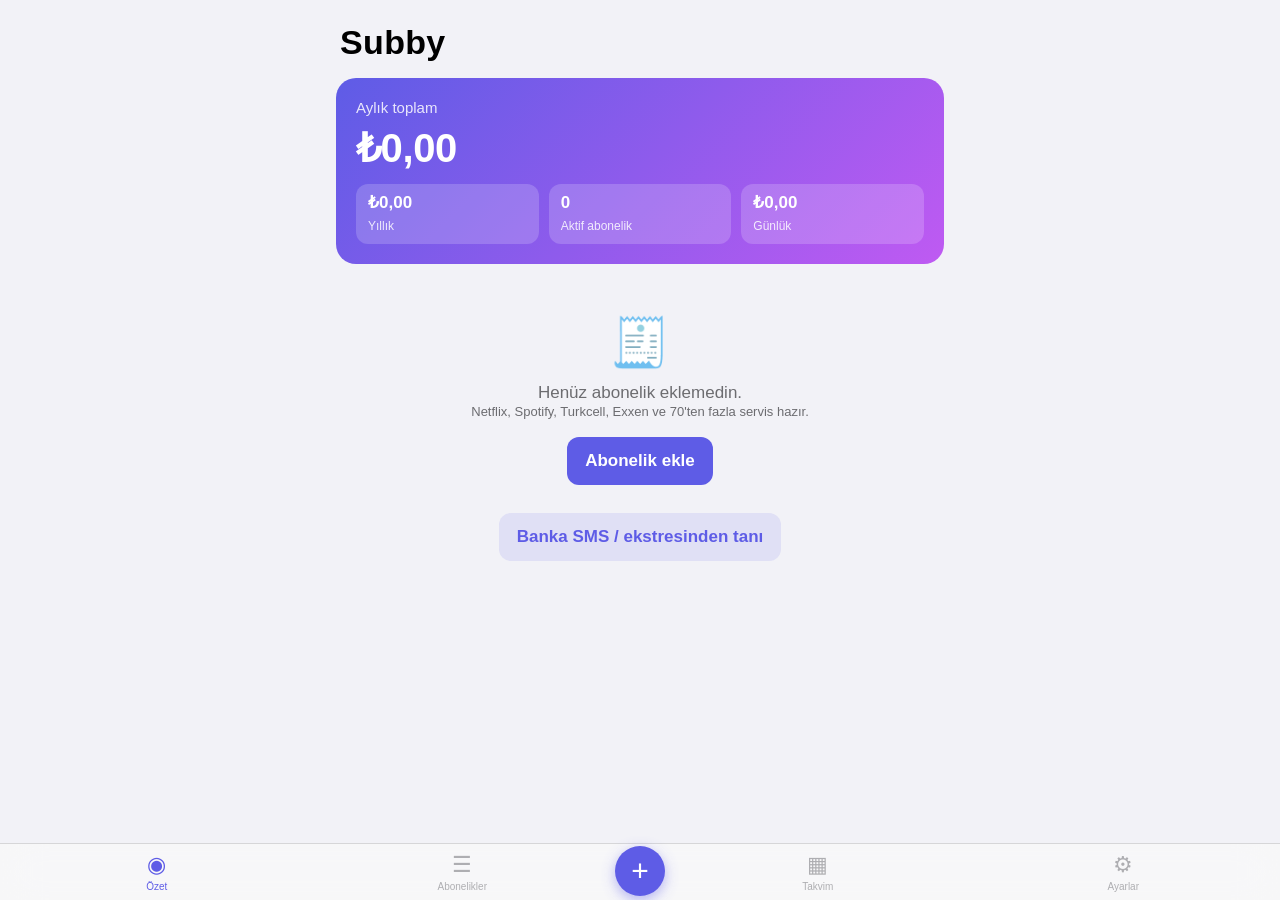
<file: index.html>
<!doctype html>
<html lang="tr">
<head>
  <meta charset="utf-8">
  <meta name="viewport" content="width=device-width, initial-scale=1, viewport-fit=cover, user-scalable=no">
  <title>Subby</title>
  <meta name="description" content="Aboneliklerini tek yerden takip et.">
  <meta name="theme-color" content="#f2f2f7" media="(prefers-color-scheme: light)">
  <meta name="theme-color" content="#000000" media="(prefers-color-scheme: dark)">
  <meta name="apple-mobile-web-app-capable" content="yes">
  <meta name="mobile-web-app-capable" content="yes">
  <meta name="apple-mobile-web-app-status-bar-style" content="default">
  <meta name="apple-mobile-web-app-title" content="Subby">
  <meta name="format-detection" content="telephone=no">
  <link rel="manifest" href="manifest.webmanifest">
  <link rel="icon" href="icons/icon.svg" type="image/svg+xml">
  <link rel="apple-touch-icon" href="icons/apple-touch-icon.png">
  <link rel="stylesheet" href="css/style.css">
</head>
<body>
  <main id="view" class="view" aria-live="polite"></main>

  <nav class="tabbar" role="tablist">
    <button class="tab" data-tab="home" role="tab"><span class="tab-ico">◉</span><span>Özet</span></button>
    <button class="tab" data-tab="list" role="tab"><span class="tab-ico">☰</span><span>Abonelikler</span></button>
    <button class="tab-add" id="addBtn" aria-label="Abonelik ekle">+</button>
    <button class="tab" data-tab="calendar" role="tab"><span class="tab-ico">▦</span><span>Takvim</span></button>
    <button class="tab" data-tab="settings" role="tab"><span class="tab-ico">⚙︎</span><span>Ayarlar</span></button>
  </nav>

  <div id="sheetRoot"></div>
  <div id="toast" class="toast" role="status"></div>

  <script type="module" src="js/app.js"></script>
</body>
</html>
</file>
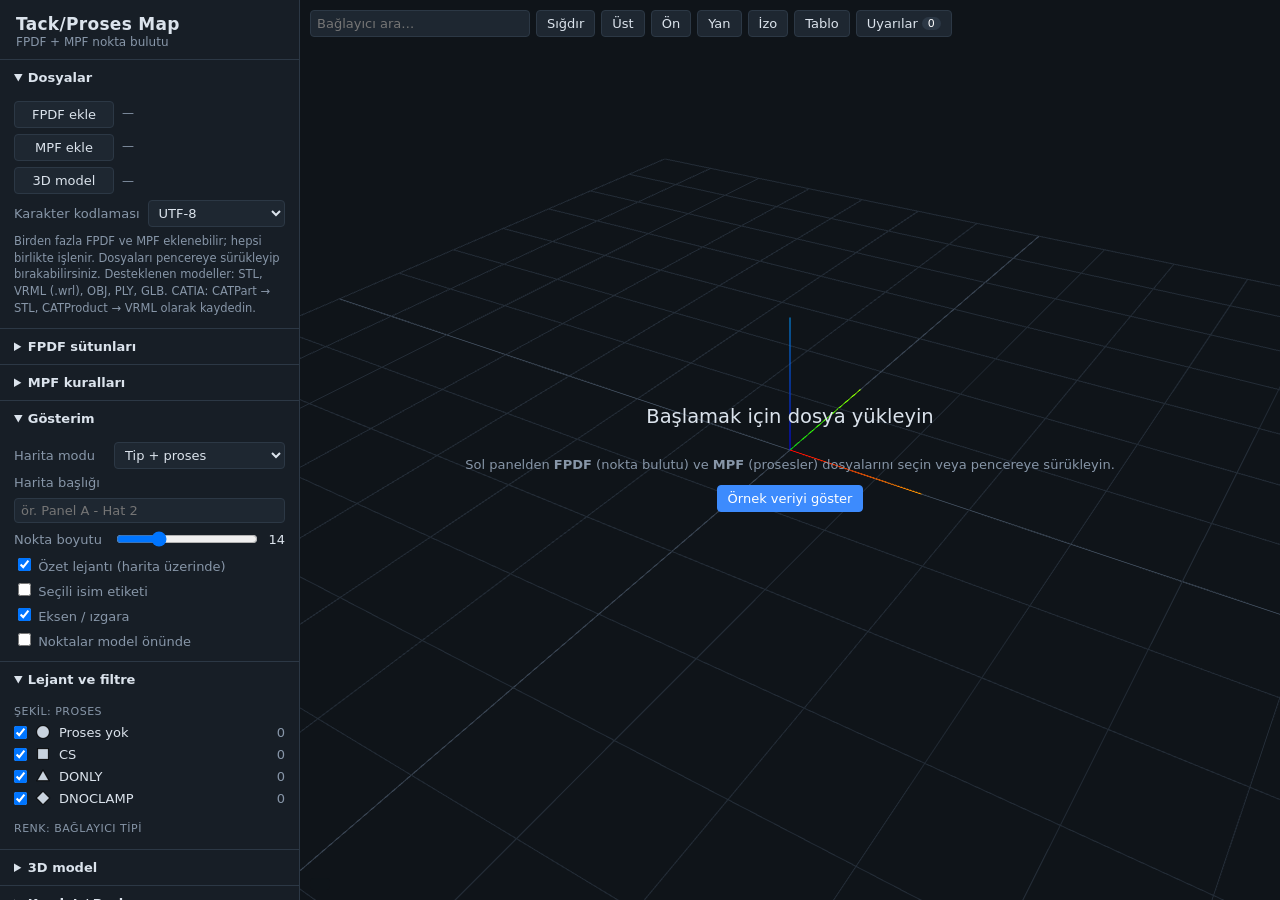
<file: proses3d/index.html>
<!doctype html>
<html lang="tr">
<head>
<meta charset="utf-8">
<meta name="viewport" content="width=device-width, initial-scale=1">
<title>Tack/Proses Map</title>
<link rel="stylesheet" href="css/style.css">
</head>
<body>
<div id="app">
  <!-- ======================= SOL PANEL ======================= -->
  <aside id="sidebar">
    <header class="brand">
      <h1>Tack/Proses Map</h1>
      <span class="sub">FPDF + MPF nokta bulutu</span>
    </header>

    <details open>
      <summary>Dosyalar</summary>
      <div class="filerow">
        <label class="btn file">FPDF ekle<input type="file" id="inFpdf" accept=".fpdf,.txt,.csv,*" multiple></label>
        <div id="listFpdf" class="filelist"><span class="fname">—</span></div>
      </div>
      <div class="filerow">
        <label class="btn file">MPF ekle<input type="file" id="inMpf" accept=".mpf,.spf,.txt,*" multiple></label>
        <div id="listMpf" class="filelist"><span class="fname">—</span></div>
      </div>
      <div class="filerow">
        <label class="btn file">3D model<input type="file" id="inModel" accept=".stl,.wrl,.vrml,.obj,.ply,.glb"></label>
        <span id="lblModel" class="fname">—</span>
      </div>
      <div class="row">
        <label>Karakter kodlaması</label>
        <select id="encoding">
          <option value="utf-8">UTF-8</option>
          <option value="windows-1254">Windows-1254 (Türkçe)</option>
          <option value="windows-1252">Windows-1252</option>
        </select>
      </div>
      <p class="hint">Birden fazla FPDF ve MPF eklenebilir; hepsi birlikte işlenir. Dosyaları pencereye sürükleyip bırakabilirsiniz. Desteklenen modeller: STL, VRML (.wrl), OBJ, PLY, GLB. CATIA: CATPart → STL, CATProduct → VRML olarak kaydedin.</p>
    </details>

    <details>
      <summary>FPDF sütunları</summary>
      <p class="hint">Sütun numaraları 1'den başlar. Bağlayıcı tipi için 0 girilirse proses kodu kullanılır. <i>Tireden önce</i> açıkken <code>X1-A0410</code> değerinin proses kodu <code>X1</code> olur. <i>PSEN aday kodları</i>: PSEN yapılabilecek noktalar; MPF'de PSEN'i yoksa PSEN haritasında ayrıca gösterilir. <code>$</code> ile başlayan satırlar yorum kabul edilir.</p>
      <div class="grid2">
        <label>Ayraç</label><input id="cfgDelim" type="text" value=",">
        <label>Proses kodu</label><input id="cfgProc" type="number" min="1">
        <label>Bağlayıcı ismi</label><input id="cfgName" type="number" min="1">
        <label>X</label><input id="cfgX" type="number" min="1">
        <label>Y</label><input id="cfgY" type="number" min="1">
        <label>Z</label><input id="cfgZ" type="number" min="1">
        <label>Bağlayıcı tipi</label><input id="cfgType" type="number" min="0" title="0 = proses kodu sütunu kullanılır">
        <label>Tireden önce</label><input id="cfgDash" type="checkbox" title="X1-A0410 -> proses kodu X1">
        <label>PSEN aday kodları</label><input id="cfgPsenCodes" type="text" title="Bu proses kodlarına sahip noktalara PSEN yapılabilir">
      </div>
      <div id="fpdfPreview" class="preview"></div>
    </details>

    <details>
      <summary>MPF kuralları</summary>
      <div class="grid2">
        <label>Pozisyon kodları</label><input id="cfgPos" type="text">
        <label>Proses kodları</label><input id="cfgProcKw" type="text">
        <label>Prosesler</label><input id="cfgExcl" type="text" title="Bir noktada en fazla biri, bir kez olabilir">
        <label>Referanslama prosesi</label><input id="cfgRep" type="text" title="Bir noktada birden fazla olabilir (PSEN)">
        <label>İsim kaynağı</label>
        <select id="cfgNameSrc">
          <option value="auto">Otomatik (önce pozisyon satırı)</option>
          <option value="position">Pozisyon satırı (AXPOS/LIN)</option>
          <option value="process">Proses satırı</option>
        </select>
        <label>Yok sayılan ek</label><input id="cfgIgnore" type="text" title="Eşleştirmede isim sonundan atılan yardımcı kodlar (regex). Boş bırakılırsa kapalı.">
        <label>Harf farkını yok say</label><input id="cfgCI" type="checkbox">
      </div>
      <p class="hint">İsim, satırdaki <code>;</code> işaretinden sonra gelen metindir (baştaki <code>-</code> atılır). FPDF ve MPF isimleri birebir aynı olmalıdır; yalnızca sondaki <code>_cn1</code>, <code>_cp12</code> gibi yardımcı kodlar (<i>Yok sayılan ek</i>) atılır. <code>N023540 ;PDP(...)</code> gibi yoruma alınmış komutlar yok sayılır. Bir pozisyon satırından sonraki prosesler, bir sonraki pozisyon satırına kadar o bağlayıcıya aittir.</p>
      <div class="row"><button id="btnApply" class="btn primary">Uygula / Yeniden işle</button><button id="btnReset" class="btn">Varsayılan</button></div>
    </details>

    <details open>
      <summary>Gösterim</summary>
      <div class="row">
        <label>Harita modu</label>
        <select id="viewMode">
          <option value="type">Bağlayıcı tipi</option>
          <option value="process">Proses tipi</option>
          <option value="both" selected>Tip + proses</option>
          <option value="psen">PSEN var / yok</option>
        </select>
      </div>
      <div class="row"><label>Harita başlığı</label><input id="mapTitle" type="text" placeholder="ör. Panel A - Hat 2"></div>
      <div class="row"><label>Nokta boyutu</label><input id="ptSize" type="range" min="4" max="40" value="14"><span id="ptSizeVal">14</span></div>
      <div class="row"><label><input id="chkSummary" type="checkbox" checked> Özet lejantı (harita üzerinde)</label></div>
      <div class="row"><label><input id="chkLabels" type="checkbox"> Seçili isim etiketi</label></div>
      <div class="row"><label><input id="chkAxes" type="checkbox" checked> Eksen / ızgara</label></div>
      <div class="row"><label><input id="chkOnTop" type="checkbox"> Noktalar model önünde</label></div>
    </details>

    <details open>
      <summary>Lejant ve filtre</summary>
      <div id="legendShape" class="legend"></div>
      <div id="legendColor" class="legend"></div>
    </details>

    <details>
      <summary>3D model</summary>
      <div class="row"><label>Renk</label><input id="mdlColor" type="color" value="#8aa4c8"></div>
      <div class="row"><label>Opaklık</label><input id="mdlOpacity" type="range" min="0" max="1" step="0.05" value="0.45"></div>
      <div class="row"><label><input id="mdlWire" type="checkbox"> Tel kafes</label><label><input id="mdlVisible" type="checkbox" checked> Görünür</label></div>
      <div class="grid4">
        <span></span><span>X</span><span>Y</span><span>Z</span>
        <label>Öteleme</label><input id="mdlTx" type="number" step="any" value="0"><input id="mdlTy" type="number" step="any" value="0"><input id="mdlTz" type="number" step="any" value="0">
        <label>Dönme°</label><input id="mdlRx" type="number" step="any" value="0"><input id="mdlRy" type="number" step="any" value="0"><input id="mdlRz" type="number" step="any" value="0">
      </div>
      <div class="row"><label>Ölçek</label><input id="mdlScale" type="number" step="any" value="1"></div>
      <div class="row"><button id="mdlRemove" class="btn">Modeli kaldır</button></div>
    </details>

    <details>
      <summary>Kaydet / Paylaş</summary>
      <p class="hint">Paylaşım dosyası tek bir HTML'dir: veriler, görünüm ve model içine gömülür. Alıcı çift tıklayarak açar, başka bir şey gerekmez.</p>
      <div class="row"><label><input id="shareViewer" type="checkbox" checked> Sadece 3D görünüm ve lejant</label></div>
      <div class="row"><label><input id="shareModel" type="checkbox" checked> 3D modeli dahil et</label></div>
      <div class="row"><button id="btnShare" class="btn primary">Haritayı kaydet (HTML)</button></div>
      <div class="row"><button id="btnPng" class="btn">Görüntü (PNG)</button></div>
      <div class="row"><button id="btnCsv" class="btn">Nokta listesi (CSV)</button></div>
      <p class="hint">CATIA: haritada görünen noktalar, seçili modun renk ve sembolleriyle aktarılır. Önce <b>CATIA CSV</b>'yi kaydedin. Ardından CATIA'da <code>Alt+F8</code> ile <b>CATScript</b> makrosunu çalıştırıp CSV'yi seçin (Python gerekmez). Python betiği çift tıklanınca da CSV sorar.</p>
      <div class="row"><button id="btnCatiaCsv" class="btn">CATIA CSV</button></div>
      <div class="row"><button id="btnCatiaVbs" class="btn">CATIA makrosu (CATScript)</button><button id="btnCatiaPy" class="btn">Python betiği</button></div>
      <div class="row"><button id="btnWarnCsv" class="btn">Uyarılar (CSV)</button></div>
    </details>

    <details>
      <summary>Ayarlar</summary>
      <div class="row"><button id="btnSettingsExport" class="btn">Ayarları kaydet (JSON)</button></div>
      <div class="row"><label class="btn file">Ayarları yükle<input type="file" id="inSettings" accept=".json"></label></div>
    </details>
  </aside>

  <!-- ======================= 3D GÖRÜNÜM ======================= -->
  <main id="viewport">
    <div id="toolbar">
      <input id="search" type="search" placeholder="Bağlayıcı ara…" autocomplete="off">
      <button class="btn" data-view="fit" title="Tümünü sığdır">Sığdır</button>
      <button class="btn" data-view="top" title="Üstten (Z)">Üst</button>
      <button class="btn" data-view="front" title="Önden (-Y)">Ön</button>
      <button class="btn" data-view="side" title="Yandan (+X)">Yan</button>
      <button class="btn" data-view="iso" title="İzometrik">İzo</button>
      <button class="btn" id="btnTable">Tablo</button>
      <button class="btn" id="btnWarn">Uyarılar <span id="warnCount" class="badge">0</span></button>
    </div>
    <div id="stats"></div>
    <section id="summary" hidden></section>
    <div id="tooltip" hidden></div>
    <div id="label3d" hidden></div>
    <div id="dropHint" hidden>Dosyaları buraya bırakın</div>
    <div id="empty">
      <h2>Başlamak için dosya yükleyin</h2>
      <p>Sol panelden <b>FPDF</b> (nokta bulutu) ve <b>MPF</b> (prosesler) dosyalarını seçin veya pencereye sürükleyin.</p>
      <button class="btn primary" id="btnDemo">Örnek veriyi göster</button>
    </div>

    <!-- Seçili nokta detayları -->
    <section id="info" hidden>
      <button class="close" data-close="info">×</button>
      <div id="infoBody"></div>
    </section>

    <!-- Alt panel: tablo / uyarılar -->
    <section id="drawer" hidden>
      <div class="drawer-head">
        <strong id="drawerTitle"></strong>
        <input id="drawerFilter" type="search" placeholder="Filtrele…">
        <span id="drawerInfo" class="muted"></span>
        <button class="close" data-close="drawer">×</button>
      </div>
      <div id="drawerBody"></div>
    </section>
  </main>
</div>

<script src="lib/three.min.js"></script>
<script src="lib/OrbitControls.js"></script>
<script src="lib/STLLoader.js"></script>
<script src="lib/OBJLoader.js"></script>
<script src="lib/PLYLoader.js"></script>
<script src="lib/GLTFLoader.js"></script>
<script src="lib/chevrotain.min.js"></script>
<script src="lib/VRMLLoader.js"></script>
<script src="js/parser.js"></script>
<script src="ornek/ornek-data.js"></script>
<script type="text/plain" id="catiaPy" data-src="catia/tackprosesmap_catia.py"></script>
<script type="text/plain" id="catiaVbs" data-src="catia/TackProsesMap_CATIA.CATScript"></script>
<script src="js/app.js"></script>
</body>
</html>
</file>
<file: css/style.css>
:root {
  --bg: #f2f2f7;
  --card: #ffffff;
  --card-2: #f7f7fa;
  --text: #000000;
  --text-2: #6c6c70;
  --text-3: #aeaeb2;
  --sep: rgba(60, 60, 67, 0.18);
  --accent: #5e5ce6;
  --accent-soft: rgba(94, 92, 230, 0.12);
  --danger: #ff3b30;
  --warn: #ff9500;
  --ok: #34c759;
  --tabbar: rgba(249, 249, 249, 0.86);
  --overlay: rgba(0, 0, 0, 0.35);
  --radius: 14px;
  --safe-top: env(safe-area-inset-top, 0px);
  --safe-bottom: env(safe-area-inset-bottom, 0px);
  color-scheme: light dark;
}

@media (prefers-color-scheme: dark) {
  :root {
    --bg: #000000;
    --card: #1c1c1e;
    --card-2: #2c2c2e;
    --text: #ffffff;
    --text-2: #98989f;
    --text-3: #636366;
    --sep: rgba(84, 84, 88, 0.6);
    --accent: #7d7aff;
    --accent-soft: rgba(125, 122, 255, 0.18);
    --tabbar: rgba(22, 22, 24, 0.86);
    --overlay: rgba(0, 0, 0, 0.6);
  }
}

* { box-sizing: border-box; -webkit-tap-highlight-color: transparent; }

html, body {
  margin: 0;
  background: var(--bg);
  color: var(--text);
  font-family: -apple-system, BlinkMacSystemFont, "SF Pro Text", "Segoe UI", Roboto, sans-serif;
  font-size: 17px;
  line-height: 1.3;
  -webkit-text-size-adjust: 100%;
  overscroll-behavior-y: none;
}

button, input, select, textarea { font: inherit; color: inherit; }
button { cursor: pointer; }

.view {
  padding: calc(var(--safe-top) + 12px) 16px calc(var(--safe-bottom) + 96px);
  max-width: 640px;
  margin: 0 auto;
  min-height: 100vh;
}

h1.large-title {
  font-size: 34px;
  font-weight: 700;
  letter-spacing: 0.01em;
  margin: 8px 4px 14px;
}

.section-title {
  font-size: 13px;
  text-transform: uppercase;
  color: var(--text-2);
  margin: 24px 16px 6px;
  letter-spacing: 0.02em;
  display: flex;
  justify-content: space-between;
  align-items: baseline;
}
.section-title a, .section-title button { text-transform: none; font-size: 15px; color: var(--accent); background: none; border: 0; padding: 0; text-decoration: none; }
.section-foot { font-size: 13px; color: var(--text-2); margin: 6px 16px 0; }

.card {
  background: var(--card);
  border-radius: var(--radius);
  overflow: hidden;
}

/* ---------- Summary ---------- */
.hero {
  background: linear-gradient(135deg, #5e5ce6 0%, #bf5af2 100%);
  color: #fff;
  border-radius: 20px;
  padding: 20px;
  position: relative;
  overflow: hidden;
}
.hero-label { font-size: 15px; opacity: 0.85; }
.hero-amount { font-size: 40px; font-weight: 700; letter-spacing: -0.01em; margin: 4px 0 10px; font-variant-numeric: tabular-nums; }
.hero-row { display: flex; gap: 10px; }
.hero-chip { background: rgba(255, 255, 255, 0.18); border-radius: 12px; padding: 8px 12px; flex: 1; }
.hero-chip b { display: block; font-size: 17px; font-variant-numeric: tabular-nums; }
.hero-chip span { font-size: 12px; opacity: 0.85; }

.alert {
  display: flex; gap: 10px; align-items: center;
  background: var(--card); border-radius: var(--radius);
  padding: 12px 14px; margin-top: 12px;
  border-left: 4px solid var(--warn);
  font-size: 15px;
}
.alert.danger { border-left-color: var(--danger); }

.donut-wrap { display: flex; align-items: center; gap: 16px; padding: 16px; }
.donut { width: 128px; height: 128px; flex: none; }
.legend { flex: 1; min-width: 0; font-size: 14px; }
.legend-row { display: flex; align-items: center; gap: 8px; padding: 3px 0; }
.legend-dot { width: 10px; height: 10px; border-radius: 50%; flex: none; }
.legend-name { flex: 1; min-width: 0; white-space: nowrap; overflow: hidden; text-overflow: ellipsis; }
.legend-val { color: var(--text-2); font-variant-numeric: tabular-nums; }

/* ---------- Lists ---------- */
.row {
  display: flex; align-items: center; gap: 12px;
  padding: 10px 14px;
  position: relative;
  background: var(--card);
  width: 100%; border: 0; text-align: left;
}
.row + .row::before {
  content: ""; position: absolute; top: 0; right: 0; left: 66px;
  border-top: 0.5px solid var(--sep);
}
.row:active { background: var(--card-2); }
.row-main { flex: 1; min-width: 0; }
.row-title { font-weight: 500; white-space: nowrap; overflow: hidden; text-overflow: ellipsis; }
.row-sub { font-size: 14px; color: var(--text-2); white-space: nowrap; overflow: hidden; text-overflow: ellipsis; }
.row-end { text-align: right; flex: none; }
.row-price { font-weight: 600; font-variant-numeric: tabular-nums; }
.row-when { font-size: 13px; color: var(--text-2); }
.row-when.soon { color: var(--warn); font-weight: 600; }
.row-when.today { color: var(--danger); font-weight: 600; }
.row.paused { opacity: 0.5; }

.logo {
  width: 40px; height: 40px; border-radius: 10px; flex: none;
  display: grid; place-items: center;
  font-weight: 800; font-size: 15px; letter-spacing: -0.02em;
  color: #fff; overflow: hidden;
  box-shadow: inset 0 0 0 0.5px rgba(0, 0, 0, 0.08);
}
.logo.sm { width: 32px; height: 32px; border-radius: 8px; font-size: 12px; }
.logo.lg { width: 64px; height: 64px; border-radius: 16px; font-size: 22px; }

.badge {
  display: inline-block; font-size: 11px; font-weight: 600;
  padding: 2px 6px; border-radius: 6px; vertical-align: 1px; margin-left: 4px;
  background: var(--accent-soft); color: var(--accent);
}
.badge.warn { background: rgba(255, 149, 0, 0.15); color: var(--warn); }
.badge.gray { background: var(--card-2); color: var(--text-2); }

.empty {
  text-align: center; color: var(--text-2); padding: 48px 24px;
}
.empty .big { font-size: 48px; margin-bottom: 8px; }
.empty .btn { margin-top: 16px; }

/* ---------- Controls ---------- */
.btn {
  display: inline-flex; align-items: center; justify-content: center; gap: 6px;
  border: 0; border-radius: 12px;
  background: var(--accent); color: #fff;
  padding: 13px 18px; font-weight: 600; font-size: 17px;
}
.btn.block { width: 100%; }
.btn.secondary { background: var(--accent-soft); color: var(--accent); }
.btn.danger { background: rgba(255, 59, 48, 0.12); color: var(--danger); }
.btn:disabled { opacity: 0.4; }
.btn-row { display: flex; gap: 10px; margin-top: 12px; }
.btn-row .btn { flex: 1; }

.segmented {
  display: flex; background: var(--card-2); border-radius: 9px; padding: 2px; gap: 2px;
}
.segmented button {
  flex: 1; border: 0; background: transparent; border-radius: 7px;
  padding: 6px 8px; font-size: 13px; font-weight: 500; color: var(--text);
}
.segmented button.on { background: var(--card); box-shadow: 0 1px 3px rgba(0, 0, 0, 0.12); }
@media (prefers-color-scheme: dark) { .segmented button.on { background: #636366; } }

.search {
  display: flex; align-items: center; gap: 8px;
  background: var(--card-2); border-radius: 10px; padding: 8px 10px;
  color: var(--text-2);
}
.search input { border: 0; background: transparent; outline: none; flex: 1; font-size: 17px; color: var(--text); min-width: 0; }

.chips { display: flex; gap: 8px; overflow-x: auto; padding: 10px 0 2px; scrollbar-width: none; }
.chips::-webkit-scrollbar { display: none; }
.chip {
  flex: none; border: 0; border-radius: 16px; padding: 6px 12px; font-size: 14px;
  background: var(--card); color: var(--text);
}
.chip.on { background: var(--accent); color: #fff; }

/* Form */
.form .field {
  display: flex; align-items: center; gap: 10px;
  padding: 0 14px; min-height: 46px; background: var(--card); position: relative;
}
.form .field + .field::before {
  content: ""; position: absolute; top: 0; left: 14px; right: 0; border-top: 0.5px solid var(--sep);
}
.form .field label { flex: none; width: 118px; color: var(--text); }
.form .field input, .form .field select, .form .field textarea {
  flex: 1; min-width: 0; border: 0; background: transparent; outline: none;
  text-align: right; padding: 12px 0; font-size: 17px; color: var(--text-2);
  -webkit-appearance: none; appearance: none;
}
.form .field select { direction: rtl; }
.form .field textarea { text-align: left; resize: none; min-height: 70px; }
.form .field.col { flex-direction: column; align-items: stretch; padding-top: 10px; }
.form .field.col label { width: auto; font-size: 13px; color: var(--text-2); }
.form .field input[type="date"] { min-height: 44px; display: flex; justify-content: flex-end; }
.form .field input::-webkit-date-and-time-value { text-align: right; }
.form .field .suffix { color: var(--text-2); }
.form .field.toggle label { flex: 1; width: auto; }

.switch { position: relative; width: 51px; height: 31px; flex: none; }
.switch input { opacity: 0; width: 0; height: 0; position: absolute; }
.switch span {
  position: absolute; inset: 0; background: var(--card-2); border-radius: 31px; transition: 0.2s;
  box-shadow: inset 0 0 0 1px var(--sep);
}
.switch span::after {
  content: ""; position: absolute; left: 2px; top: 2px; width: 27px; height: 27px; border-radius: 50%;
  background: #fff; box-shadow: 0 2px 6px rgba(0, 0, 0, 0.2); transition: 0.2s;
}
.switch input:checked + span { background: var(--ok); box-shadow: none; }
.switch input:checked + span::after { transform: translateX(20px); }

/* ---------- Sheet ---------- */
.sheet-overlay {
  position: fixed; inset: 0; background: var(--overlay);
  opacity: 0; transition: opacity 0.25s; z-index: 50;
}
.sheet {
  position: fixed; left: 0; right: 0; bottom: 0; z-index: 51;
  max-width: 640px; margin: 0 auto;
  height: calc(100vh - var(--safe-top) - 12px);
  height: calc(100dvh - var(--safe-top) - 12px);
  background: var(--bg);
  border-radius: 14px 14px 0 0;
  transform: translateY(100%); transition: transform 0.32s cubic-bezier(0.2, 0.9, 0.25, 1);
  display: flex; flex-direction: column;
}
.sheet.open { transform: translateY(0); }
.sheet-overlay.open { opacity: 1; }
.sheet-head {
  display: flex; align-items: center; justify-content: space-between;
  padding: 14px 16px 8px; flex: none;
}
.sheet-head h2 { font-size: 17px; font-weight: 600; margin: 0; text-align: center; flex: 1; }
.sheet-head button { background: none; border: 0; color: var(--accent); font-size: 17px; padding: 4px; min-width: 64px; }
.sheet-head button.left { text-align: left; }
.sheet-head button.right { text-align: right; font-weight: 600; }
.sheet-head button:disabled { color: var(--text-3); }
.sheet-body {
  flex: 1; overflow-y: auto; -webkit-overflow-scrolling: touch;
  padding: 4px 16px calc(var(--safe-bottom) + 24px);
}
.sheet-grab { width: 36px; height: 5px; border-radius: 3px; background: var(--text-3); margin: 6px auto 0; opacity: 0.6; }

.detail-head { text-align: center; padding: 8px 0 4px; }
.detail-head .logo { margin: 0 auto 10px; }
.detail-head h3 { margin: 0; font-size: 22px; }
.detail-head .price { font-size: 28px; font-weight: 700; margin-top: 6px; font-variant-numeric: tabular-nums; }
.detail-head .sub { color: var(--text-2); font-size: 15px; }

.plan-grid { display: grid; grid-template-columns: repeat(auto-fill, minmax(140px, 1fr)); gap: 8px; }
.plan {
  border: 0; border-radius: 12px; background: var(--card); padding: 12px; text-align: left;
  box-shadow: inset 0 0 0 1.5px transparent;
}
.plan.on { box-shadow: inset 0 0 0 2px var(--accent); }
.plan b { display: block; font-size: 15px; }
.plan span { font-size: 13px; color: var(--text-2); }

/* ---------- Calendar ---------- */
.cal-head { display: flex; align-items: center; justify-content: space-between; padding: 12px 14px; }
.cal-head b { font-size: 17px; }
.cal-head button { background: none; border: 0; color: var(--accent); font-size: 22px; padding: 0 8px; }
.cal-grid { display: grid; grid-template-columns: repeat(7, 1fr); padding: 0 6px 10px; }
.cal-dow { text-align: center; font-size: 12px; color: var(--text-2); padding: 4px 0; }
.cal-day {
  border: 0; background: none; aspect-ratio: 1 / 1.15; border-radius: 10px;
  display: flex; flex-direction: column; align-items: center; justify-content: flex-start;
  padding-top: 6px; font-size: 15px; gap: 3px; color: var(--text);
}
.cal-day.other { visibility: hidden; }
.cal-day.today span.num { background: var(--danger); color: #fff; border-radius: 50%; width: 26px; height: 26px; display: grid; place-items: center; font-weight: 600; }
.cal-day.sel { background: var(--accent-soft); }
.cal-dots { display: flex; gap: 2px; flex-wrap: wrap; justify-content: center; max-width: 34px; }
.cal-dots i { width: 6px; height: 6px; border-radius: 50%; display: block; }

/* ---------- Tab bar ---------- */
.tabbar {
  position: fixed; left: 0; right: 0; bottom: 0; z-index: 40;
  display: flex; align-items: flex-start; justify-content: space-around;
  padding: 6px 4px calc(var(--safe-bottom) + 4px);
  background: var(--tabbar);
  -webkit-backdrop-filter: saturate(180%) blur(20px);
  backdrop-filter: saturate(180%) blur(20px);
  border-top: 0.5px solid var(--sep);
}
.tab {
  background: none; border: 0; color: var(--text-3);
  display: flex; flex-direction: column; align-items: center; gap: 2px;
  font-size: 10px; font-weight: 500; flex: 1; padding: 2px 0;
}
.tab .tab-ico { font-size: 22px; line-height: 26px; }
.tab.on { color: var(--accent); }
.tab-add {
  width: 50px; height: 50px; border-radius: 25px; border: 0;
  background: var(--accent); color: #fff; font-size: 30px; line-height: 1;
  margin-top: -4px; flex: none;
  box-shadow: 0 4px 14px rgba(94, 92, 230, 0.45);
}

.toast {
  position: fixed; left: 50%; bottom: calc(var(--safe-bottom) + 90px); z-index: 60;
  transform: translate(-50%, 20px); opacity: 0; pointer-events: none;
  background: rgba(30, 30, 32, 0.92); color: #fff; padding: 10px 16px; border-radius: 20px;
  font-size: 15px; transition: 0.25s; max-width: 90vw; text-align: center;
}
.toast.show { opacity: 1; transform: translate(-50%, 0); }

.install-tip {
  background: var(--accent-soft); color: var(--text); border-radius: var(--radius);
  padding: 12px 14px; font-size: 14px; margin-top: 12px; display: flex; gap: 10px; align-items: flex-start;
}
.install-tip button { background: none; border: 0; color: var(--text-2); font-size: 18px; padding: 0; margin-left: auto; }

.muted { color: var(--text-2); }
.small { font-size: 13px; }
.mt { margin-top: 12px; }
.textarea-big {
  width: 100%; min-height: 180px; border: 0; border-radius: var(--radius); padding: 12px 14px;
  background: var(--card); color: var(--text); font-size: 15px; resize: vertical; outline: none;
}
.check { width: 22px; height: 22px; accent-color: var(--accent); flex: none; }
</file>
<file: proses3d/css/style.css>
:root {
  --bg: #0f1419;
  --panel: #171e26;
  --panel-2: #1e2731;
  --line: #2c3845;
  --text: #dbe3ec;
  --muted: #8796a8;
  --accent: #3d8bfd;
  --warn: #ff5252;
  --ok: #3ecf8e;
  font-size: 13px;
}
* { box-sizing: border-box; }
[hidden] { display: none !important; }
html, body { margin: 0; height: 100%; background: var(--bg); color: var(--text);
  font-family: "Segoe UI", system-ui, -apple-system, Roboto, sans-serif; }
#app { display: flex; height: 100vh; overflow: hidden; }

/* ---------- sol panel ---------- */
#sidebar { width: 300px; min-width: 260px; background: var(--panel); border-right: 1px solid var(--line);
  overflow-y: auto; padding-bottom: 24px; }
.brand { padding: 14px 16px 10px; border-bottom: 1px solid var(--line); }
.brand h1 { margin: 0; font-size: 17px; letter-spacing: .3px; }
.brand .sub { color: var(--muted); font-size: 12px; }
details { border-bottom: 1px solid var(--line); padding: 0 14px; }
summary { cursor: pointer; padding: 10px 0; font-weight: 600; user-select: none; }
details[open] > summary { margin-bottom: 4px; }
details > :last-child { margin-bottom: 12px; }
.row { display: flex; align-items: center; gap: 8px; margin: 6px 0; flex-wrap: wrap; }
.row > label:first-child { min-width: 92px; color: var(--muted); }
.grid2 { display: grid; grid-template-columns: 110px 1fr; gap: 6px 8px; align-items: center; }
.grid2 label { color: var(--muted); }
.grid4 { display: grid; grid-template-columns: 64px 1fr 1fr 1fr; gap: 4px; align-items: center; margin: 6px 0; }
.grid4 span { color: var(--muted); text-align: center; font-size: 11px; }
.grid4 label { color: var(--muted); font-size: 12px; }
input[type=text], input[type=number], input[type=search], select {
  background: var(--panel-2); color: var(--text); border: 1px solid var(--line); border-radius: 4px;
  padding: 4px 6px; font: inherit; width: 100%; min-width: 0; }
.row select { flex: 1; width: auto; }
input[type=range] { flex: 1; }
input[type=color] { border: none; background: none; width: 40px; height: 24px; padding: 0; }
.hint { color: var(--muted); font-size: 11.5px; line-height: 1.45; margin: 6px 0; }
code { background: var(--panel-2); padding: 0 4px; border-radius: 3px; }

.btn { display: inline-flex; align-items: center; gap: 4px; background: var(--panel-2); color: var(--text);
  border: 1px solid var(--line); border-radius: 4px; padding: 5px 10px; font: inherit; cursor: pointer; white-space: nowrap; }
.btn:hover { border-color: var(--accent); }
.btn.primary { background: var(--accent); border-color: var(--accent); color: #fff; }
.btn.active { border-color: var(--accent); color: var(--accent); }
.btn.file { position: relative; overflow: hidden; }
.btn.file input { position: absolute; inset: 0; opacity: 0; cursor: pointer; }
.filerow { display: flex; align-items: center; gap: 8px; margin: 6px 0; }
.filerow .btn { width: 100px; justify-content: center; }
.fname { color: var(--muted); font-size: 12px; overflow: hidden; text-overflow: ellipsis; white-space: nowrap; flex: 1; }
.fname.ok { color: var(--ok); }
.filerow:has(.filelist) { align-items: flex-start; }
.filelist { flex: 1; min-width: 0; display: flex; flex-direction: column; gap: 2px; padding-top: 5px; }
.fitem { display: flex; align-items: center; gap: 4px; min-width: 0; }
.fitem .fname { flex: 1; }
.fitem .x { background: none; border: none; color: var(--muted); cursor: pointer; font-size: 15px; line-height: 1; padding: 0 2px; }
.fitem .x:hover { color: var(--warn); }
.fcount { color: var(--muted); font-size: 11px; }
.badge { background: var(--warn); color: #fff; border-radius: 9px; padding: 0 6px; font-size: 11px; }
.badge.zero { background: var(--line); }
.muted { color: var(--muted); }

.preview { margin-top: 8px; font-size: 11px; max-height: 160px; overflow: auto; }
.preview table { border-collapse: collapse; }
.preview td, .preview th { border: 1px solid var(--line); padding: 2px 5px; white-space: nowrap; }
.preview th { color: var(--muted); font-weight: normal; }
.preview th.sel { color: var(--accent); font-weight: 600; }

.legend { display: flex; flex-direction: column; gap: 2px; margin: 4px 0 10px; }
.legend .title { color: var(--muted); font-size: 11px; text-transform: uppercase; letter-spacing: .5px; margin: 4px 0 2px; }
.legend label { display: flex; align-items: center; gap: 8px; cursor: pointer; padding: 2px 0; }
.legend label.off { opacity: .4; }
.legend input { margin: 0; }
.legend canvas, .legend .sw { width: 16px; height: 16px; flex: none; }
.legend .sw { border-radius: 3px; }
.legend .cnt { margin-left: auto; color: var(--muted); font-variant-numeric: tabular-nums; }

/* ---------- görünüm ---------- */
#viewport { position: relative; flex: 1; min-width: 0; }
#viewport canvas.gl { display: block; width: 100%; height: 100%; }
#toolbar { position: absolute; top: 10px; left: 10px; right: 10px; display: flex; gap: 6px; flex-wrap: wrap; z-index: 5; pointer-events: none; }
#toolbar > * { pointer-events: auto; }
#toolbar #search { width: 220px; }
#stats { position: absolute; left: 10px; bottom: 10px; color: var(--muted); font-size: 12px; z-index: 4;
  background: rgba(15,20,25,.75); padding: 6px 10px; border-radius: 4px; line-height: 1.5; pointer-events: none; }
#stats b { color: var(--text); }
#summary { position: absolute; left: 10px; top: 52px; z-index: 7; min-width: 250px; max-width: 320px; max-height: calc(100% - 170px); overflow: auto;
  background: rgba(23,30,38,.92); border: 1px solid var(--line); border-radius: 6px; padding: 10px 12px; font-size: 12px; }
#summary h4 { margin: 0 0 2px; font-size: 14px; }
#summary .meta { color: var(--muted); font-size: 11px; margin-bottom: 6px; }
#summary .sec { color: var(--muted); font-size: 10.5px; text-transform: uppercase; letter-spacing: .5px; margin: 8px 0 3px; }
#summary .ln { display: flex; align-items: center; gap: 7px; padding: 1px 0; }
#summary .ln canvas, #summary .ln .sw { width: 13px; height: 13px; flex: none; border-radius: 2px; }
#summary .ln .v { margin-left: auto; font-weight: 600; font-variant-numeric: tabular-nums; padding-left: 12px; }
#summary .ln.big { font-size: 13px; }
#summary .ln.big .v { color: #66bb6a; }
#summary .ln.click { cursor: pointer; border-radius: 3px; }
#summary .ln.click:hover { background: rgba(255,255,255,.06); }
#summary .ln.off { opacity: .35; }
#summary .modes { display: flex; gap: 3px; margin: 2px 0 8px; }
#summary .modes button { flex: 1 1 auto; background: var(--panel-2); color: var(--muted); border: 1px solid var(--line);
  border-radius: 4px; padding: 3px 6px; font: inherit; font-size: 11px; cursor: pointer; white-space: nowrap; }
#summary .modes button:hover { color: var(--text); }
#summary .modes button.on { background: var(--accent); border-color: var(--accent); color: #fff; }
#tooltip { position: absolute; z-index: 20; pointer-events: none; background: rgba(23,30,38,.95); border: 1px solid var(--line);
  border-radius: 4px; padding: 6px 8px; font-size: 12px; max-width: 280px; white-space: nowrap; }
#tooltip .t { font-weight: 600; }
#label3d { position: absolute; z-index: 6; pointer-events: none; transform: translate(-50%, -150%);
  background: #ffd54a; color: #111; font-weight: 600; padding: 1px 6px; border-radius: 3px; font-size: 12px; white-space: nowrap; }
#dropHint { position: absolute; inset: 0; z-index: 30; display: flex; align-items: center; justify-content: center;
  background: rgba(61,139,253,.15); border: 3px dashed var(--accent); font-size: 20px; }
#empty { position: absolute; inset: 0; display: flex; flex-direction: column; align-items: center; justify-content: center;
  text-align: center; color: var(--muted); padding: 20px; z-index: 3; }
#empty h2 { color: var(--text); font-weight: 500; }

#info { position: absolute; right: 10px; top: 52px; width: 340px; max-height: calc(100% - 110px); overflow: auto; z-index: 8;
  background: var(--panel); border: 1px solid var(--line); border-radius: 6px; padding: 12px 14px; }
#info h3 { margin: 0 0 6px; font-size: 15px; padding-right: 20px; word-break: break-all; }
#info table.kv { width: 100%; border-collapse: collapse; margin-bottom: 8px; }
#info table.kv td { padding: 2px 0; }
#info table.kv td:first-child { color: var(--muted); width: 110px; }
#info .proc { border-left: 3px solid var(--line); padding: 3px 8px; margin: 4px 0; background: var(--panel-2); border-radius: 0 3px 3px 0; }
#info .proc code { background: none; padding: 0; font-size: 11px; color: var(--muted); }
#info .issue { color: var(--warn); margin: 4px 0; }
.close { position: absolute; top: 6px; right: 8px; background: none; border: none; color: var(--muted); font-size: 18px; cursor: pointer; }
.close:hover { color: var(--text); }

#drawer { position: absolute; left: 0; right: 0; bottom: 0; height: 38%; min-height: 160px; z-index: 9;
  background: var(--panel); border-top: 1px solid var(--line); display: flex; flex-direction: column; }
.drawer-head { display: flex; align-items: center; gap: 10px; padding: 8px 40px 8px 12px; border-bottom: 1px solid var(--line); position: relative; }
.drawer-head input { width: 240px; }
#drawerBody { overflow: auto; flex: 1; }
#drawerBody table { width: 100%; border-collapse: collapse; font-size: 12px; }
#drawerBody th { position: sticky; top: 0; background: var(--panel-2); text-align: left; font-weight: 600; cursor: pointer; }
#drawerBody th, #drawerBody td { padding: 4px 8px; border-bottom: 1px solid var(--line); white-space: nowrap; }
#drawerBody tr.clickable { cursor: pointer; }
#drawerBody tr.clickable:hover td { background: var(--panel-2); }
#drawerBody tr.sel td { background: rgba(61,139,253,.18); }
#drawerBody td.num { text-align: right; font-variant-numeric: tabular-nums; }
#drawerBody td.bad { color: var(--warn); }
.dot { display: inline-block; width: 10px; height: 10px; border-radius: 2px; margin-right: 6px; vertical-align: -1px; }

/* Paylaşılan harita: yalnızca 3D görünüm ve lejant */
body.viewer #sidebar, body.viewer #stats, body.viewer #search, body.viewer #btnTable,
body.viewer #btnWarn, body.viewer #drawer, body.viewer #empty { display: none !important; }
body.viewer #toolbar { left: auto; justify-content: flex-end; }
body.viewer #summary { top: 10px; max-height: calc(100% - 20px); }
body.viewer #info { top: 52px; }

@media (max-width: 760px) {
  #app { flex-direction: column; }
  #sidebar { width: auto; max-height: 45vh; border-right: none; border-bottom: 1px solid var(--line); }
  #info { width: calc(100% - 20px); }
}
</file>
